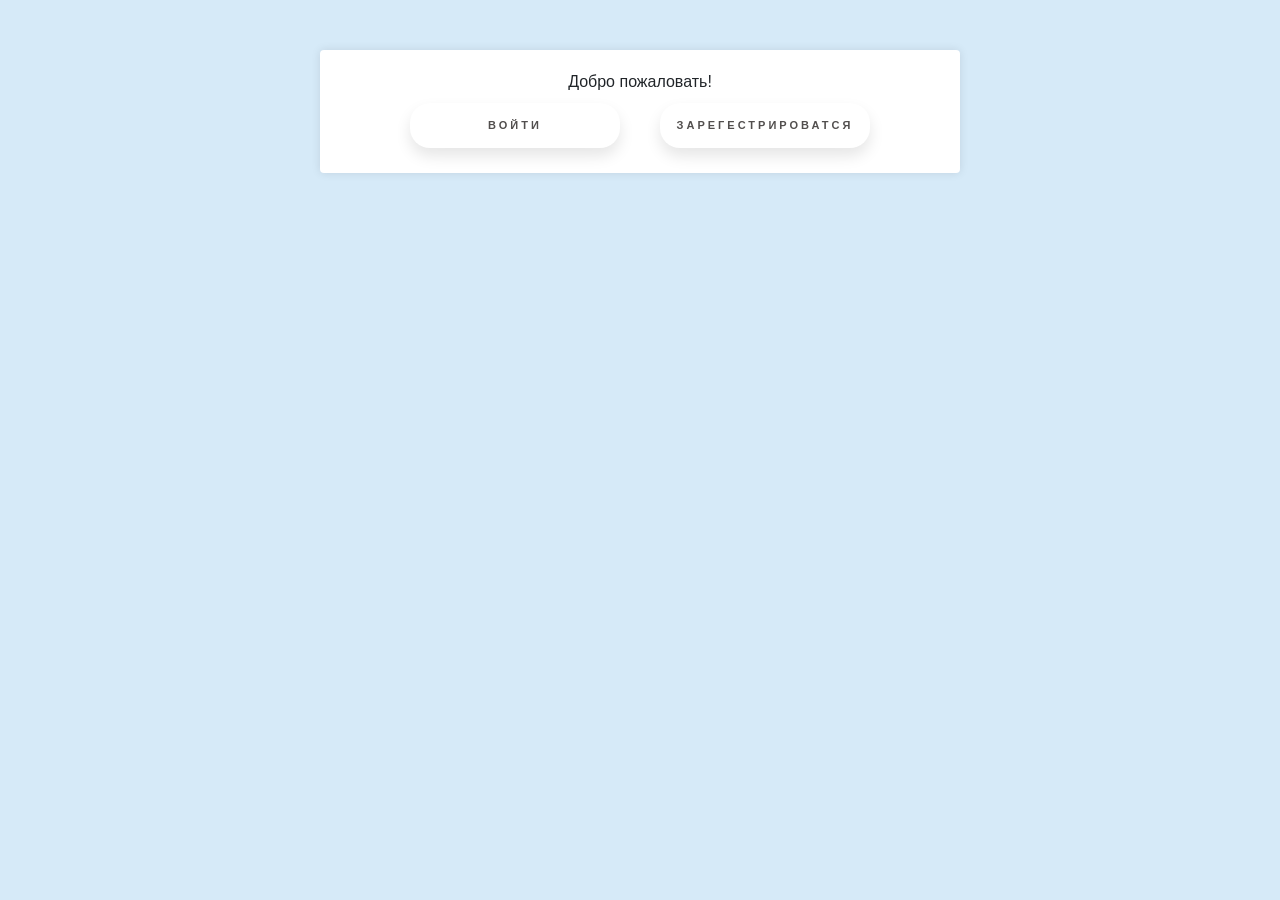
<file: static/html/index.html>
<!DOCTYPE HTML>
<html lang="ru">
   <head>
       <meta charset="UTF-8">
	 <title>Добро пожаловать!</title>
	 <link rel="icon" type="image/x-icon" href="favicon.ico">
     <link rel="stylesheet" href="/static/css/styles.css">

	<style>
        body {
          margin: 0;
          font-family: system-ui, sans-serif
          font-size: 1rem;
          font-weight: 400;
          line-height: 1.5;
          color: #212529;
          background-color: #d6eaf8;
          -webkit-text-size-adjust: 100%;
          -webkit-tap-highlight-color: rgba(0, 0, 0, 0);
        }
    </style>
  </head>
   <body>

<div class="main-container">
<div class="text-field">
<label class="text-field__label" for="login">Добро пожаловать!</label>
</div>

<div class="text-field">
<a href="login.html" class="floating-button" id="button1">Войти</a>
<br/>
<a href="sing_up.html" class="floating-button" id="button2">Зарегестрироватся</a>
</div>
</div>
	</body>
</html>
</file>
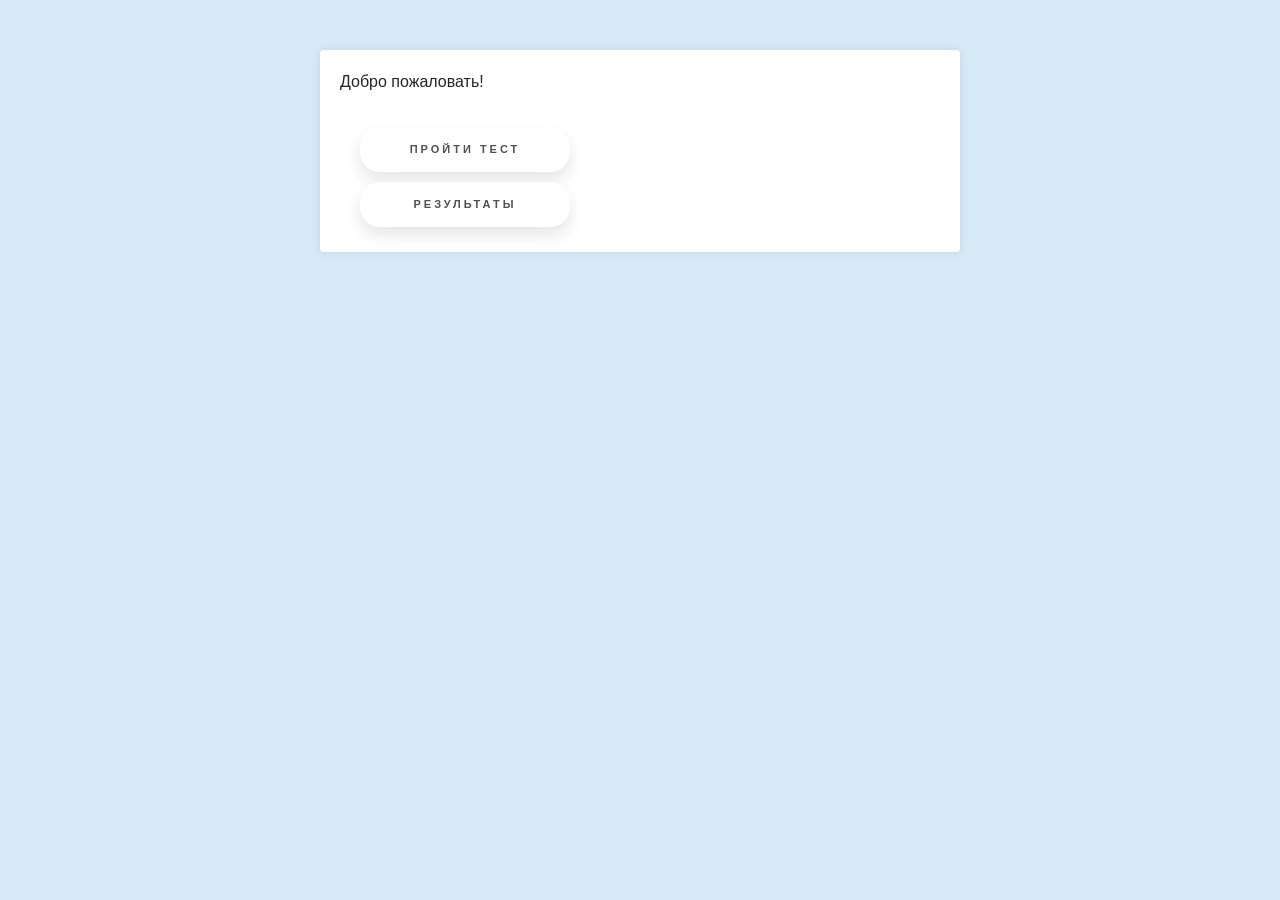
<file: static/html/div.html>
<!DOCTYPE HTML>
<html lang="ru">
   <head>
       <meta charset="UTF-8">
	 <title>Тестирование</title>
	 <link rel="icon" type="image/x-icon" href="favicon.ico">
     <link rel="stylesheet" href="/static/css/styles.css">

	<style>
        body {
          margin: 0;
          font-family: system-ui, sans-serif
          font-size: 1rem;
          font-weight: 400;
          line-height: 1.5;
          color: #212529;
          background-color: #d6eaf8;
          -webkit-text-size-adjust: 100%;
          -webkit-tap-highlight-color: rgba(0, 0, 0, 0);
        }
    </style>
  </head>
   <body>


<div class="main-container">
<label class="text-field__label">Добро пожаловать!</label>
<br/>
<a href="test.html" class="floating-button" id="button1">пройти тест</a>
<br/>
<a href="scoreboard.html" class="floating-button" id="button2">результаты</a>
</div>
	</body>	
</html>
</file>
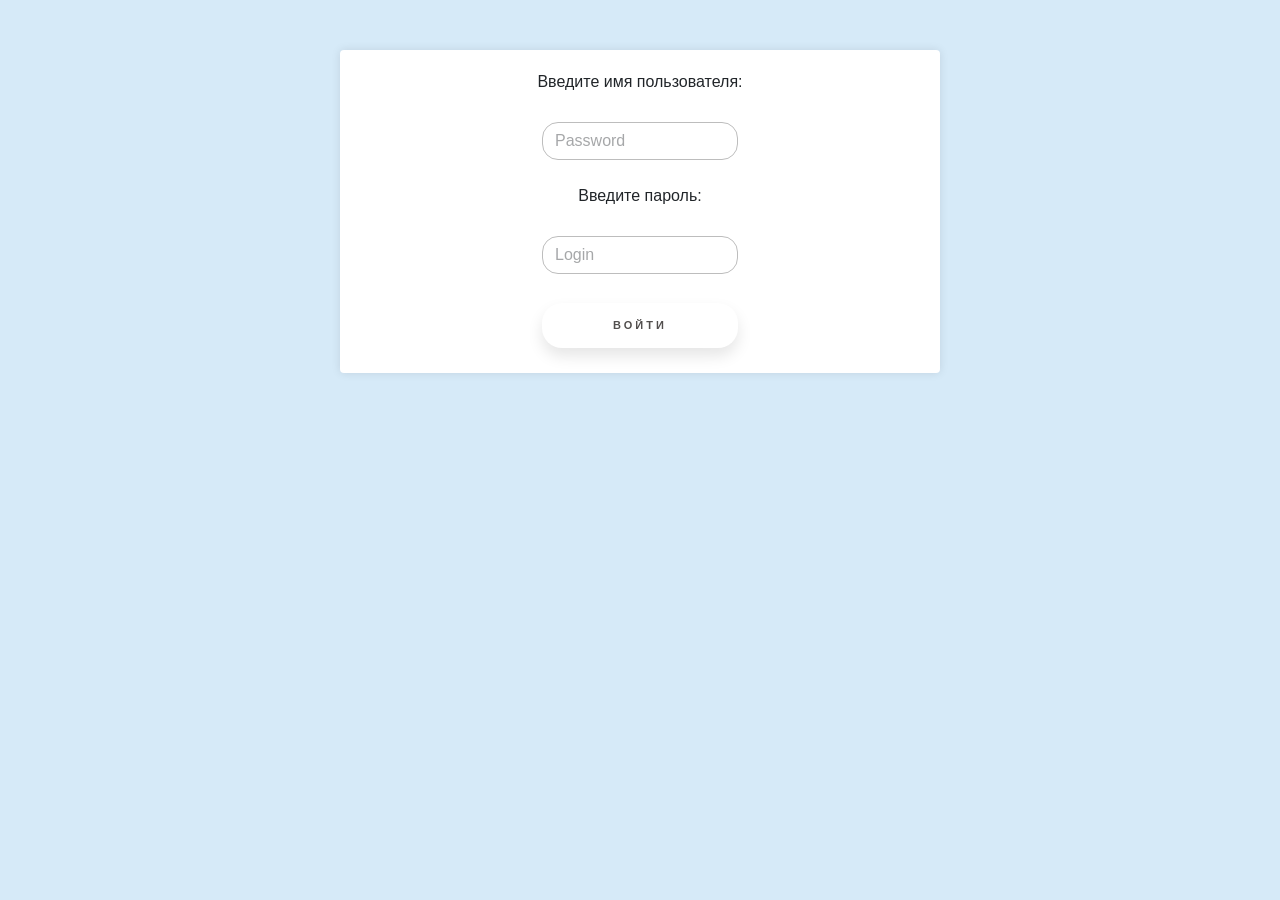
<file: static/html/login.html>
<!DOCTYPE HTML>
<html lang="ru">
<head>
    <meta charset="UTF-8">
    <title>Login</title>
    <link rel="icon" type="image/x-icon" href="">
    <link rel="stylesheet" href="/static/css/styles.css">
    <style>

        *,
        *::before,
        *::after {
          box-sizing: border-box;
        }

        body {
          margin: 0;
          font-family: system-ui, sans-serif
          font-size: 1rem;
          font-weight: 400;
          line-height: 1.5;
          color: #212529;
          background-color: #d6eaf8;
          -webkit-text-size-adjust: 100%;
          -webkit-tap-highlight-color: rgba(0, 0, 0, 0);
        }

        h1 {
          font-size: 1.25rem;
          font-weight: 500;
        }

        p {
          font-weight: 500;
        }





    </style>
</head>
<body>

<div class="main-container">
<div class="text-field">
    <label class="text-field__label">Введите имя пользователя:</label>
</div>
<br/>
<div class="text-field">
    <input class="text-field__input" minlength=6 maxlength=20 type="text" name="login" id="user_login" placeholder="Password" value="">
</div>
<br/>
<div class="text-field">
    <label class="text-field__label">Введите пароль:</label>
</div>
<br/>
<div class="text-field">
    <input class="text-field__input" minlength=6 maxlength=20 type="text" name="login" id="user_password" placeholder="Login" value="">
</div>
<br/>
<div class="text-field">
    <a onclick = "onLoginButtonClick" class="floating-button" id="button2">Войти</a>
</div>
    </div>

</body>
</html>
</file>
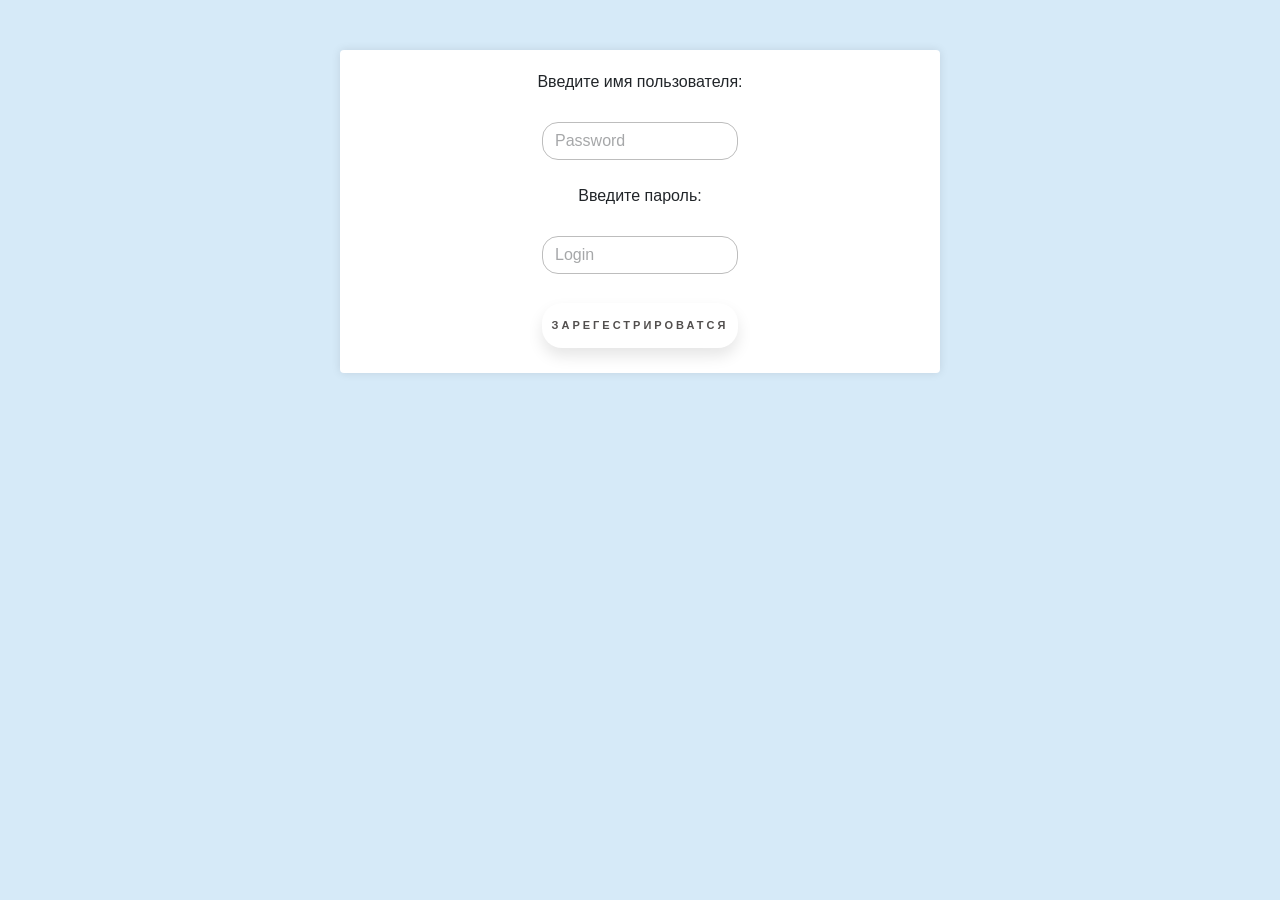
<file: static/html/sing_up.html>
<!DOCTYPE HTML>
<html lang="ru">
<head>
    <meta charset="UTF-8">
    <title>Sing up</title>
    <link rel="icon" type="image/x-icon" href="">
    <link rel="stylesheet" href="/static/css/styles.css">
    <style>

        *,
        *::before,
        *::after {
          box-sizing: border-box;
        }

        body {
          margin: 0;
          font-family: system-ui, sans-serif
          font-size: 1rem;
          font-weight: 400;
          line-height: 1.5;
          color: #212529;
          background-color: #d6eaf8;
          -webkit-text-size-adjust: 100%;
          -webkit-tap-highlight-color: rgba(0, 0, 0, 0);
        }

        h1 {
          font-size: 1.25rem;
          font-weight: 500;
        }

        p {
          font-weight: 500;
        }





    </style>
</head>
<body>

<div class="main-container">
<div class="text-field">
    <label class="text-field__label">Введите имя пользователя:</label>
</div>
<br/>
<div class="text-field">
    <input class="text-field__input" minlength=6 maxlength=20 type="text" name="login" id="user_login" placeholder="Password" value="">
</div>
<br/>
<div class="text-field">
    <label class="text-field__label">Введите пароль:</label>
</div>
<br/>
<div class="text-field">
    <input class="text-field__input" minlength=6 maxlength=20 type="text" name="login" id="user_password" placeholder="Login" value="">
</div>
<br/>
<div class="text-field">
    <a onclick = "onRegisterButtonClick" class="floating-button" id="button2">Зарегестрироватся</a>
</div>
</div>
</body>
</html>
</file>
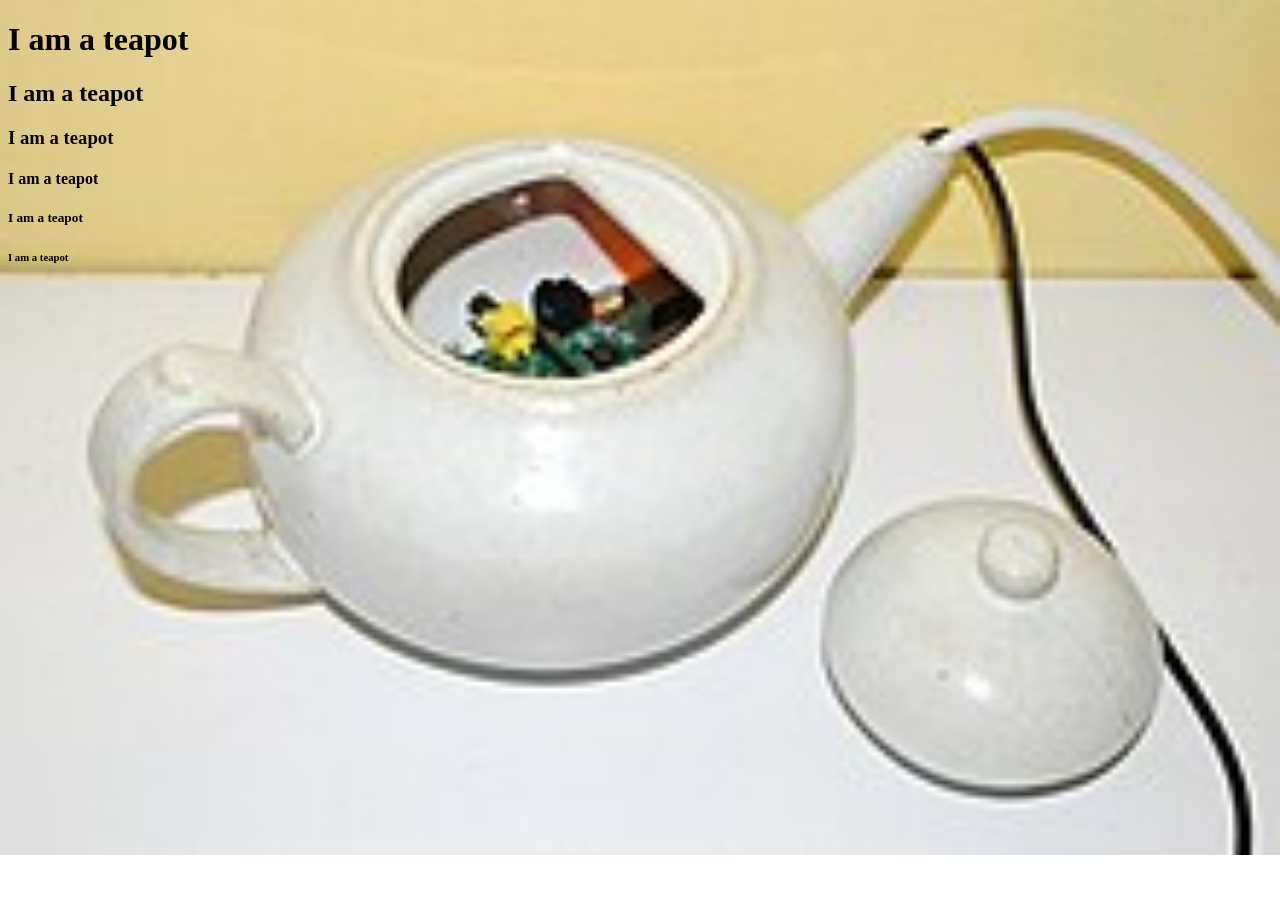
<file: static/html/teapot.html>
<!DOCTYPE html>
<html lang="en">
<head>
    <meta charset="UTF-8">
    <title>I am a teapot</title>
    <style>
    body{
    background-image: url("/static/images/teapot.jpg");
    background-repeat: no-repeat;
    background-size: cover;}
    </style>
</head>
<body>
<h1>I am a teapot</h1>
<h2>I am a teapot</h2>
<h3>I am a teapot</h3>
<h4>I am a teapot</h4>
<h5>I am a teapot</h5>
<h6>I am a teapot</h6>

</body>
</html>
</file>
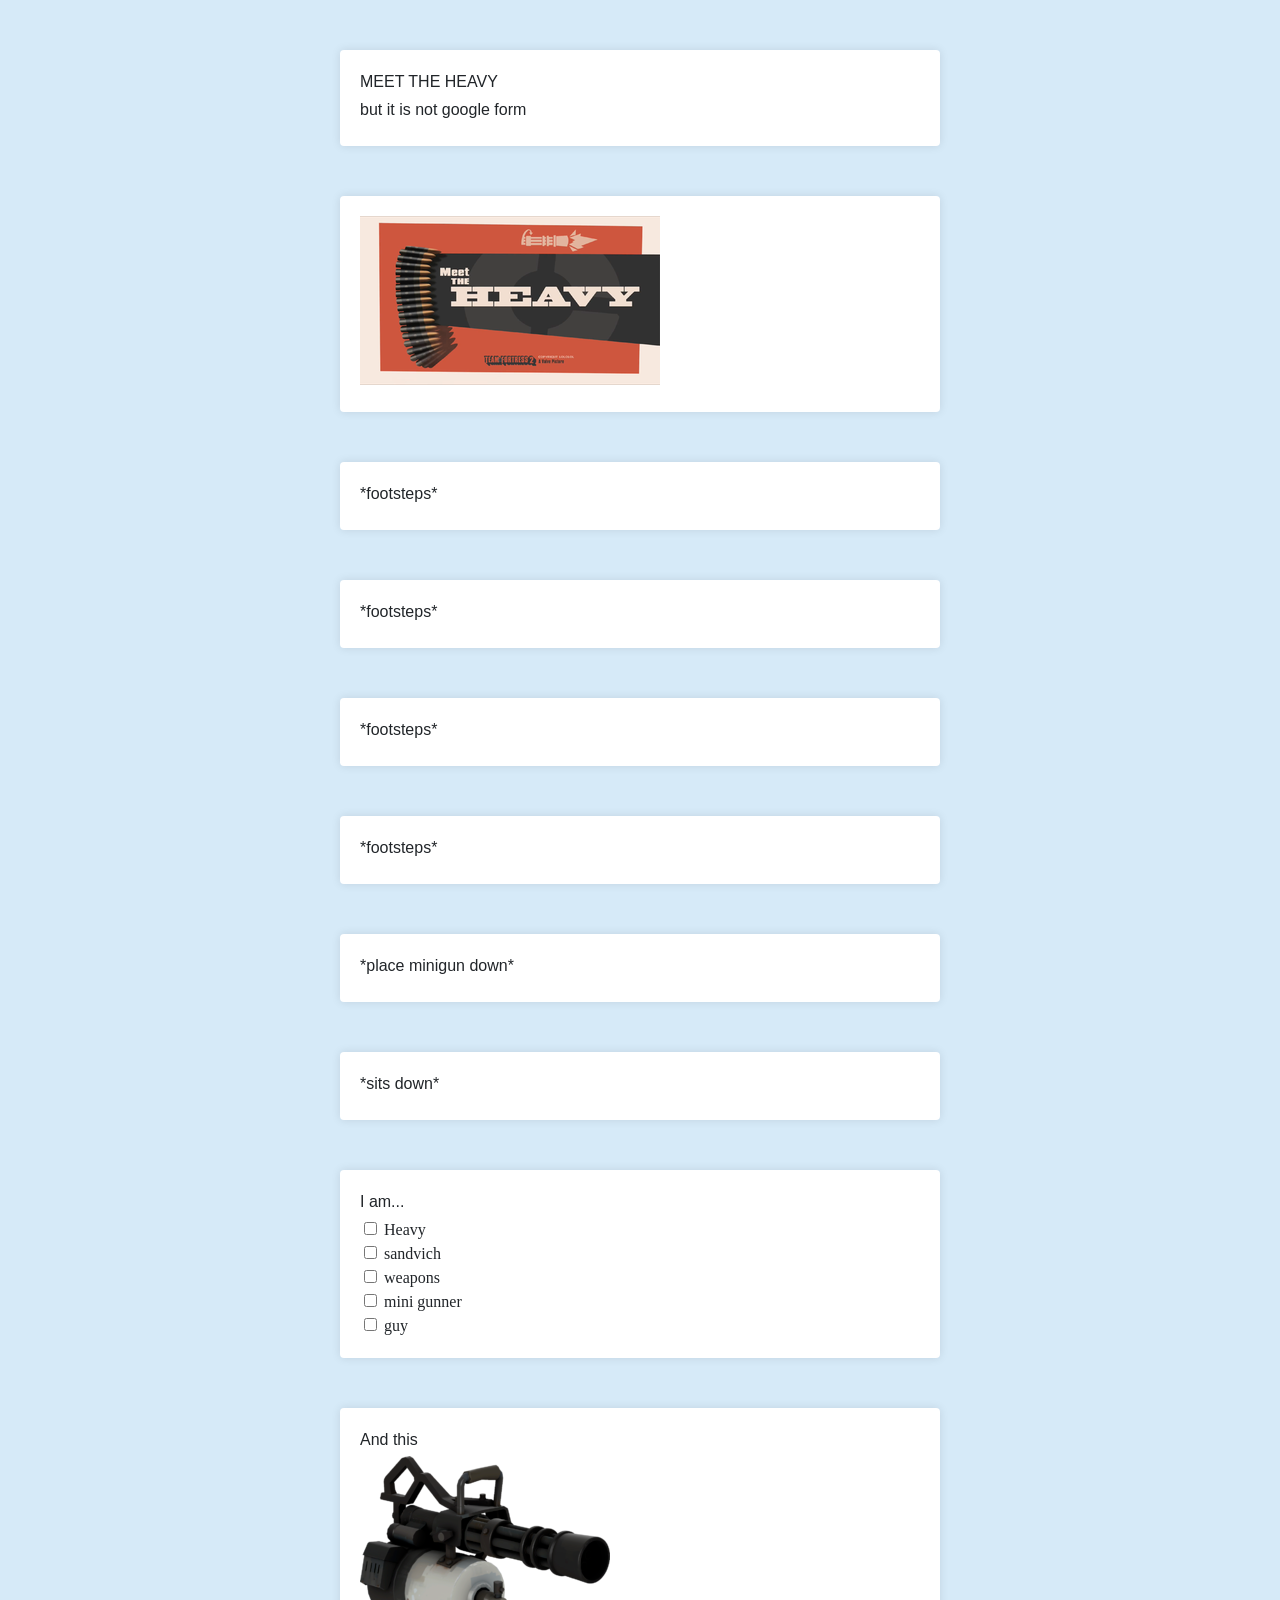
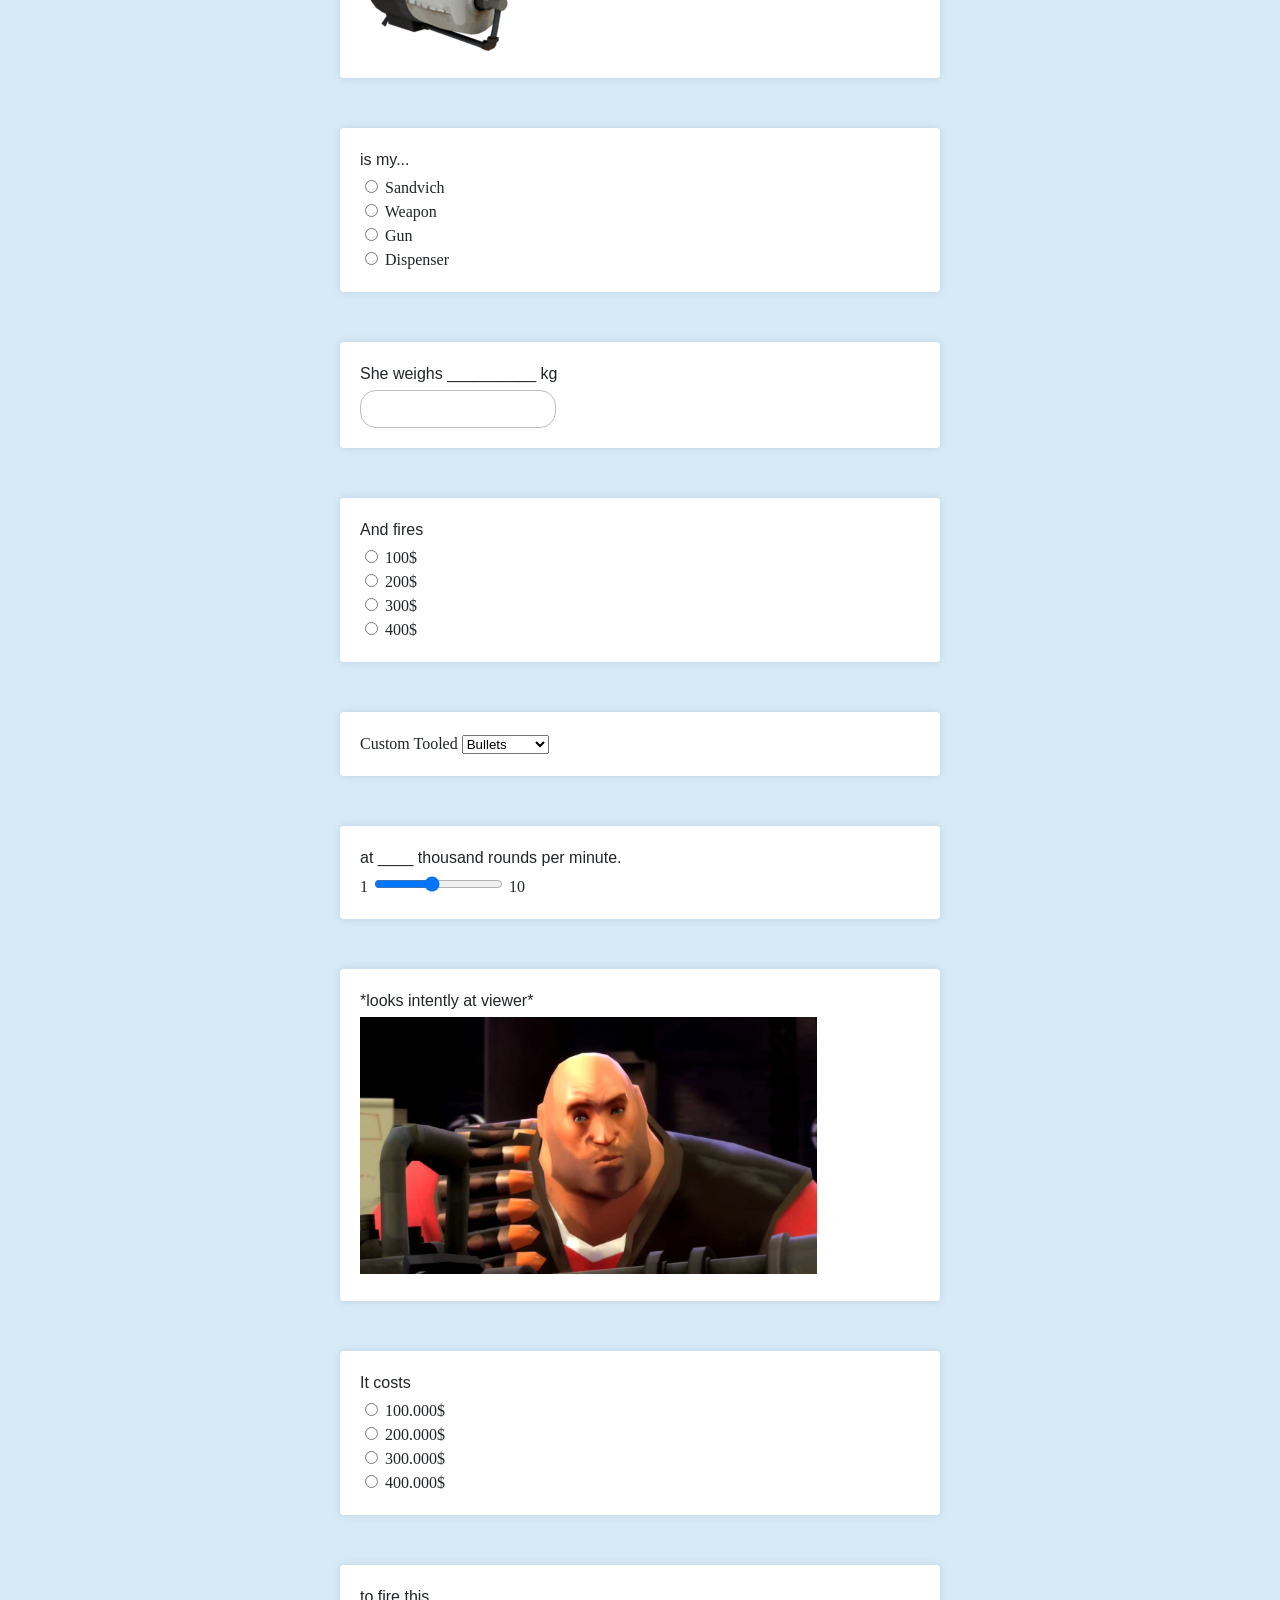
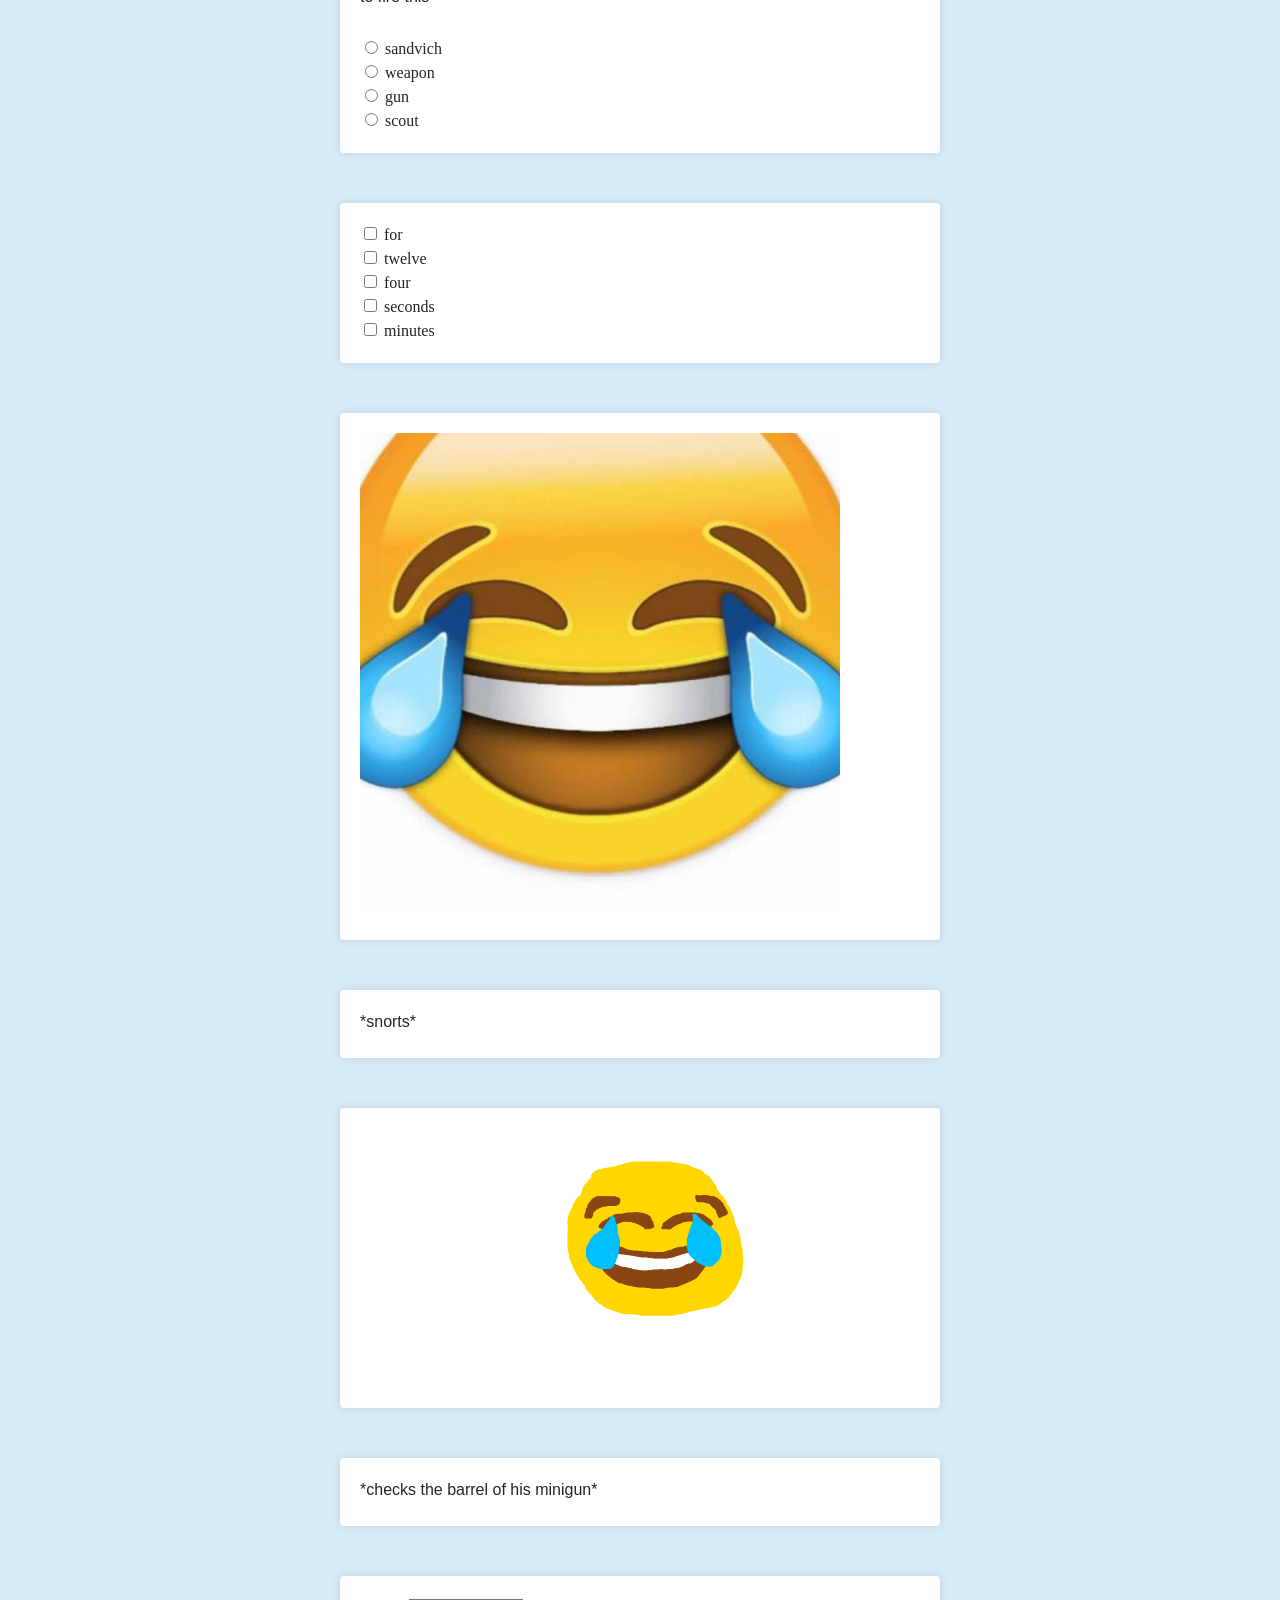
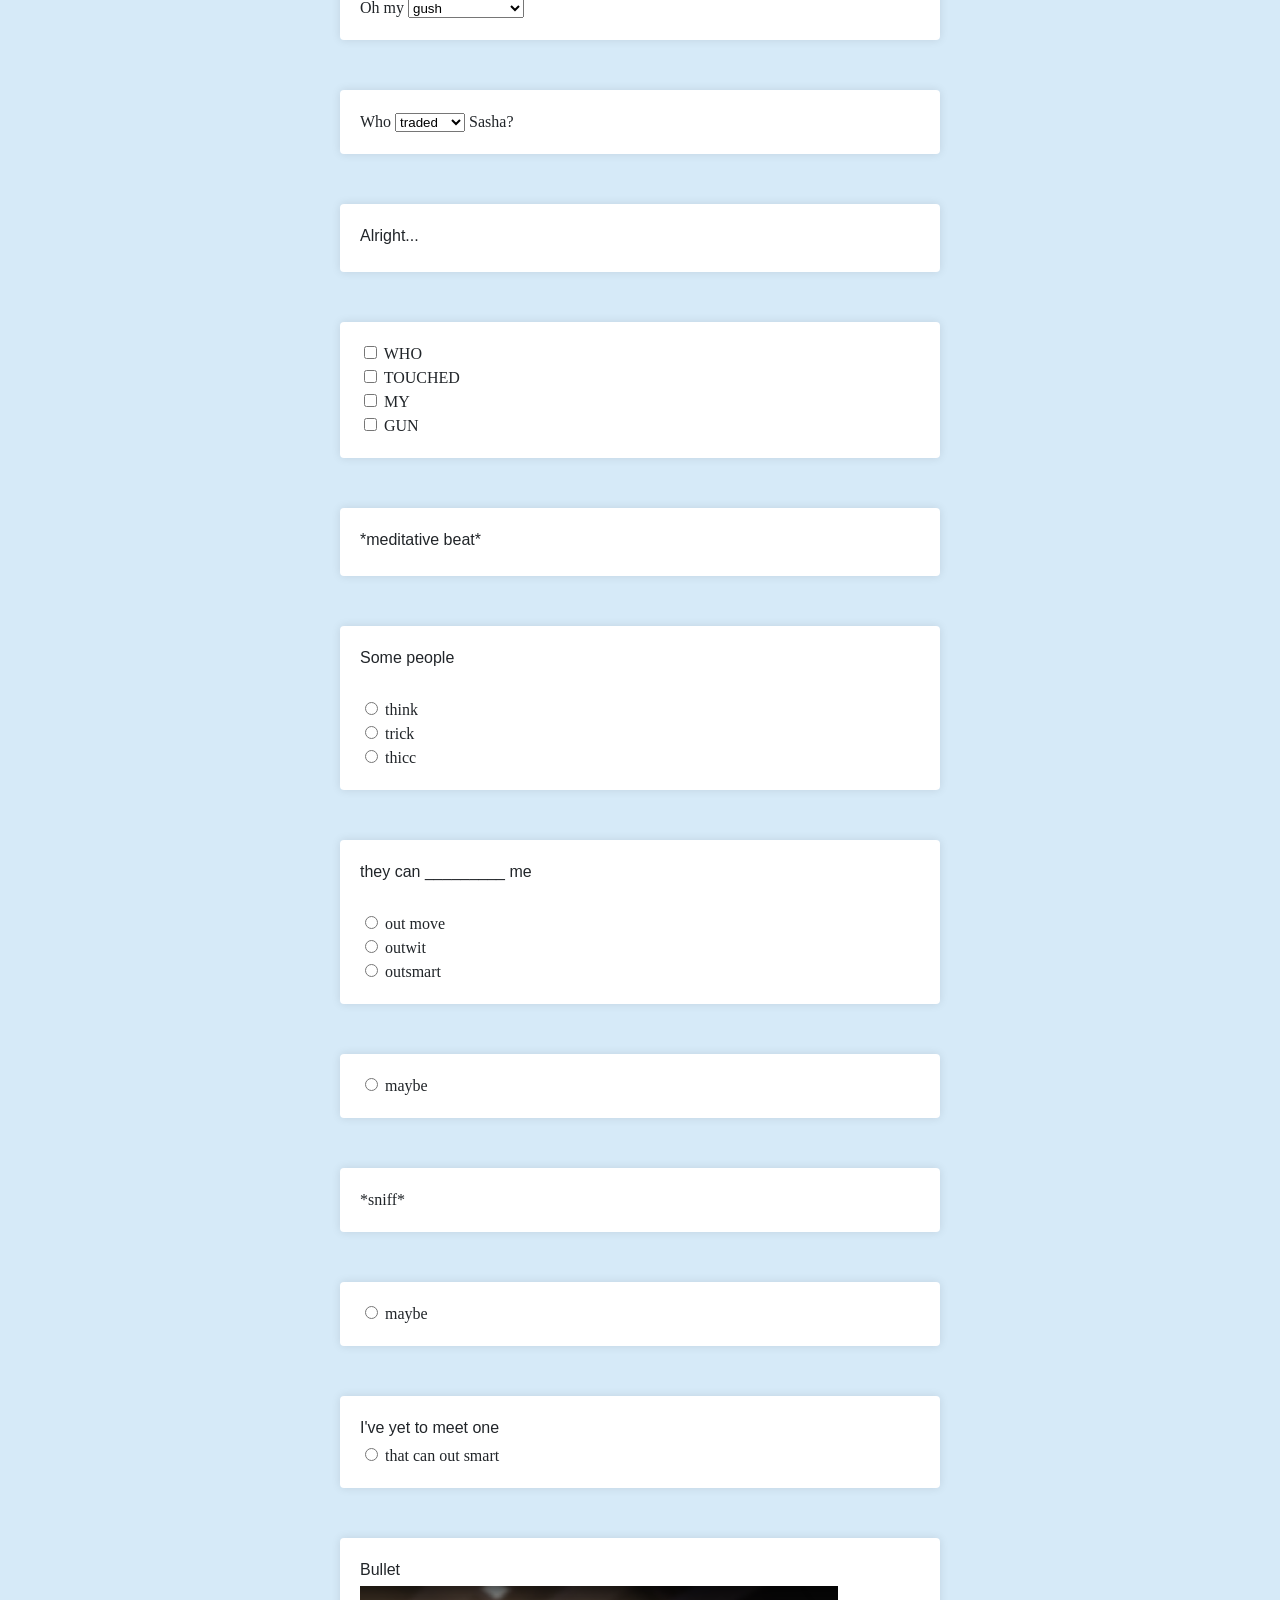
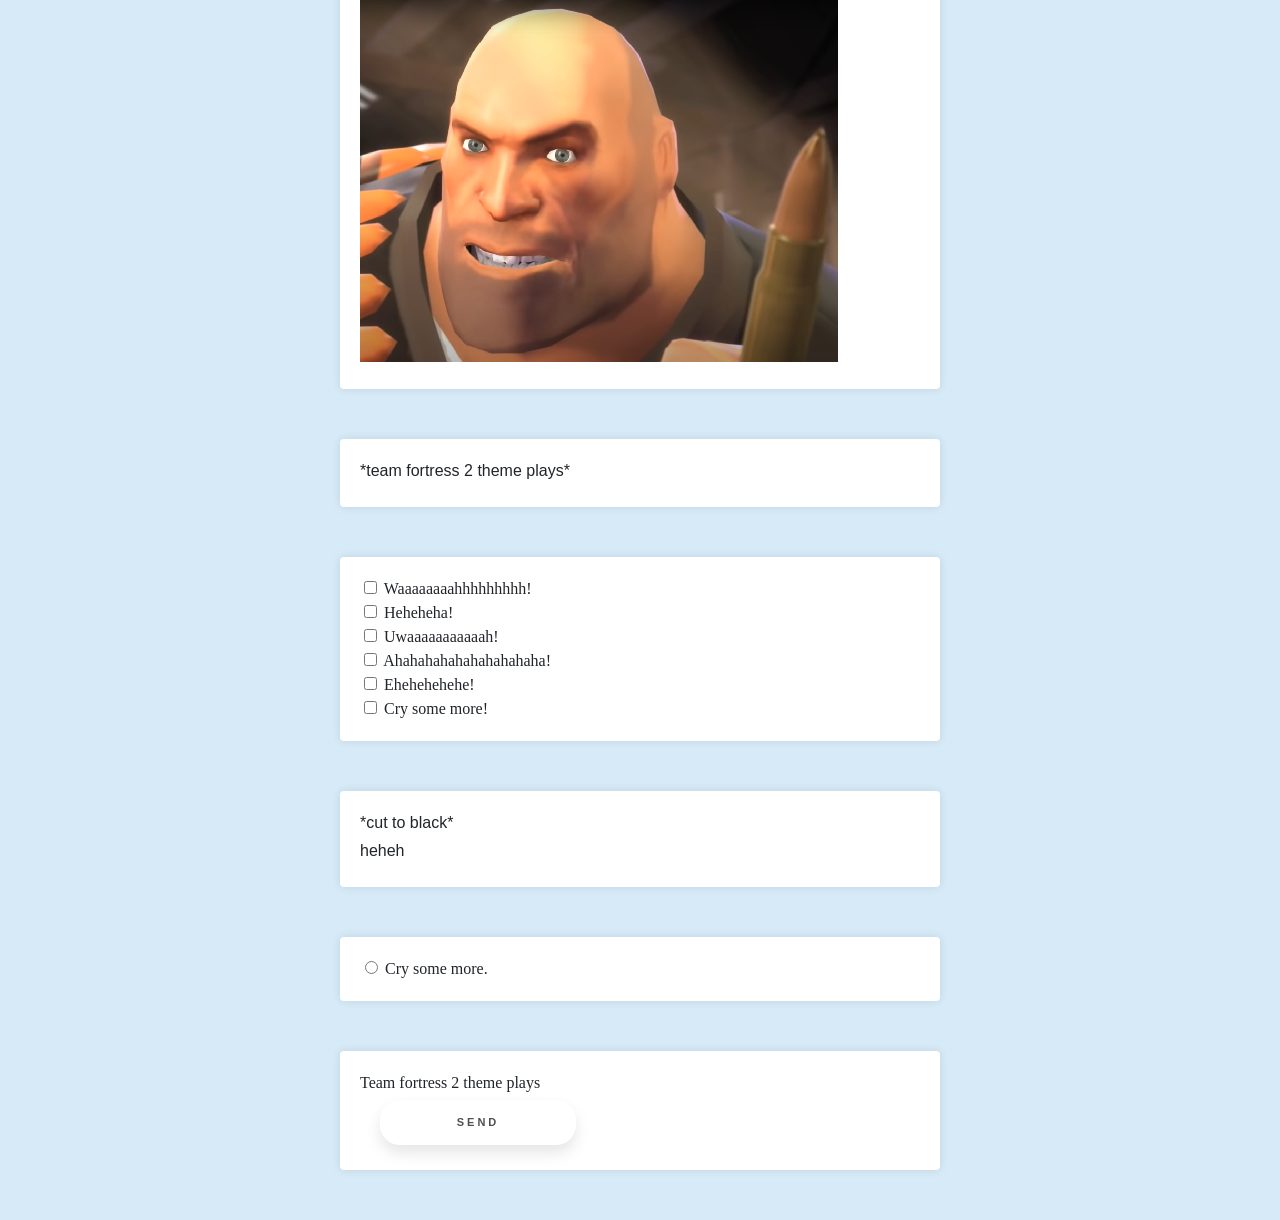
<file: static/html/test.html>
<!DOCTYPE HTML>
<html lang="ru">
   <head>
       <meta charset="UTF-8">
	 <title>Test</title>
	 <link rel="icon" type="image/x-icon" href="">
     <link rel="stylesheet" href="/static/css/styles.css">
       <style>

    *,
    *::before,
    *::after {
      box-sizing: border-box;
    }

        body {
          margin: 0;
          font-family: system-ui, sans-serif
          font-size: 1rem;
          font-weight: 400;
          line-height: 1.5;
          color: #212529;
          background-color: #d6eaf8;
          -webkit-text-size-adjust: 100%;
          -webkit-tap-highlight-color: rgba(0, 0, 0, 0);
        }

    h1 {
      font-size: 1.25rem;
      font-weight: 500;
    }

    p {
      font-weight: 500;
    }

    /* text-field */
    .text-field {
      margin-bottom: 1rem;
    }

main-container {
  max-width: 600px;
  margin: 50px auto;
  padding: 20px;
  background-color: #fff;
  border-radius: 14px;
  box-shadow: 0 0 10px rgba(0, 0, 0, 0.1);
}




   </style>
  </head>
       <body>

       <div class="main-container">
          <label class="text-field__label">MEET THE HEAVY</label>
          <label class="text-field__label">but it is not google form</label>

       </div>

       <div class="main-container">
          <img src="/static/images/MeetTheHeavy.png" />
       </div>

       <div class="main-container">
            <label class="text-field__label">*footsteps*</label>
       </div>
       <div class="main-container">
            <label class="text-field__label">*footsteps*</label>
       </div>
       <div class="main-container">
            <label class="text-field__label">*footsteps*</label>
       </div>
       <div class="main-container">
            <label class="text-field__label">*footsteps*</label>
       </div>
       <div class="main-container">
            <label class="text-field__label">*place minigun down*</label>
       </div>
       <div class="main-container">
            <label class="text-field__label">*sits down*</label>
       </div>

       <div class="main-container">
          <label class="text-field__label">I am...</label>
          <input type="checkbox" name="iam" id="iam0" value="">
          <label>Heavy</label>
            <br/>
          <input type="checkbox" name="iam" id="iam1" value="">
          <label>sandvich</label>
            <br/>
          <input type="checkbox" name="iam" id="iam2" value="">
          <label>weapons</label>
            <br/>
          <input type="checkbox" name="iam" id="iam3" value="">
          <label>mini gunner</label>
            <br/>
          <input type="checkbox" name="iam" id="iam4" value="">
          <label>guy</label>
       </div>

       <div class="main-container">
           <label class="text-field__label">And this</label>
          <img src="/static/images/My_Weapon.png" />
       </div>

       <div class="main-container">
          <label class="text-field__label">is my...</label>
          <input type="radio" name="andthis" id="Sandvich" value="">
          <label>Sandvich</label>
            <br/>
          <input type="radio" name="andthis" id="Weapon" value="">
          <label>Weapon</label>
            <br/>
          <input type="radio" name="andthis" id="Gun" value="">
          <label>Gun</label>
            <br/>
          <input type="radio" name="andthis" id="Dispenser" value="">
          <label>Dispenser</label>
       </div>

       <div class="main-container">
          <label class="text-field__label">She weighs __________ kg</label>
          <input class="text-field__input" type="number" name="weight" id="weight" value="">
       </div>

       <div class="main-container">
          <label class="text-field__label">And fires</label>
          <input type="radio" name="bullet_cost" id="bullet_cost100" value="">
          <label>100$</label>
            <br/>
          <input type="radio" name="bullet_cost" id="bullet_cost200" value="">
          <label>200$</label>
            <br/>
          <input type="radio" name="bullet_cost" id="bullet_cost300" value="">
          <label>300$</label>
            <br/>
          <input type="radio" name="bullet_cost" id="bullet_cost400" value="">
          <label>400$</label>
       </div>

       <div class="main-container">
          <label>Custom Tooled</label>
          <select id="fires" name="fires">
            <option value="1">Bullets</option>
            <option value="2">Cartridges</option>
            <option value="3">Magazines</option>
          </select>
       </div>

       <div class="main-container">
          <label class="text-field__label">at ____ thousand rounds per minute.</label>
          <label>1</label>
          <input type="range" min="1" max="10" value="5" id="fire_speed">
          <label>10</label>
       </div>

       <div class="main-container">
           <label class="text-field__label">*looks intently at viewer*</label>
          <img src="/static/images/heavy_looks_at_camera.jpg" />
       </div>

       <div class="main-container">
          <label class="text-field__label">It costs</label>
          <input type="radio" name="time_cost" id="time_cost100000" value="">
          <label>100.000$</label>
          <br/>
          <input type="radio" name="time_cost" id="time_cost200000" value="">
          <label>200.000$</label>
            <br/>
          <input type="radio" name="time_cost" id="time_cost300000" value="">
          <label>300.000$</label>
            <br/>
          <input type="radio" name="time_cost" id="time_cost400000" value="">
          <label>400.000$</label>
       </div>

       <div class="main-container">
          <label class="text-field__label">to fire this</label>
            <br/>
           <input type="radio" name="fire" id="fire_sandvich" value="">
          <label>sandvich</label>
            <br/>
          <input type="radio" name="fire" id="fire_weapon" value="">
          <label>weapon</label>
            <br/>
          <input type="radio" name="fire" id="fire_gun" value="">
          <label>gun</label>
            <br/>
          <input type="radio" name="fire" id="fire_scout" value="">
          <label>scout</label>
       </div>

       <div class="main-container">
          <input type="checkbox" name="fire_time" id="time1" value="">
          <label>for</label>
            <br/>
          <input type="checkbox" name="fire_time" id="time2" value="">
          <label>twelve</label>
            <br/>
          <input type="checkbox" name="fire_time" id="time3" value="">
          <label>four</label>
            <br/>
          <input type="checkbox" name="fire_time" id="time4" value="">
          <label>seconds</label>
            <br/>
          <input type="checkbox" name="fire_time" id="time5" value="">
          <label>minutes</label>
       </div>

       <div class="main-container">
          <img src="/static/images/laugh.jpg" />
       </div>

       <div class="main-container">
          <label class="text-field__label">*snorts*</label>
       </div>

       <div class="main-container">
          <img src="/static/images/laugh2.png" />
       </div>

       <div class="main-container">
          <label class="text-field__label">*checks the barrel of his minigun*</label>
       </div>

       <div class="main-container">
          <label>Oh my </label>
          <select id="omg" name="omg">
            <option value="1">gush</option>
            <option value="2">god</option>
            <option value="3">LumbaBalumba</option>
          </select>
       </div>

       <div class="main-container">
          <label>Who</label>
          <select id="WHO?" name="WHO?">
            <option value="1">traded</option>
            <option value="2">touched</option>
            <option value="3">stole</option>
          </select>
          <label> Sasha?</label>
       </div>

       <div class="main-container">
          <label class="text-field__label">Alright...</label>
       </div>

       <div class="main-container">
          <input type="checkbox" name="who" id="who1" value="">
          <label>WHO</label>
            <br/>
          <input type="checkbox" name="who" id="who2" value="">
          <label>TOUCHED</label>
            <br/>
          <input type="checkbox" name="who" id="who3" value="">
          <label>MY</label>
            <br/>
          <input type="checkbox" name="who" id="who4" value="">
          <label>GUN</label>
       </div>

       <div class="main-container">
          <label class="text-field__label">*meditative beat*</label>
       </div>

       <div class="main-container">
          <label class="text-field__label">Some people</label>
            <br/>
          <input type="radio" name="people" id="people1" value="">
          <label>think</label>
            <br/>
          <input type="radio" name="people" id="people2" value="">
          <label>trick</label>
            <br/>
          <input type="radio" name="people" id="people3" value="">
          <label>thicc</label>
       </div>

       <div class="main-container">
          <label class="text-field__label">they can _________ me</label>
            <br/>
          <input type="radio" name="can" id="can1" value="">
          <label>out move</label>
            <br/>
          <input type="radio" name="can" id="can2" value="">
          <label    >outwit</label>
            <br/>
          <input type="radio" name="can" id="can3" value="">
          <label>outsmart</label>
       </div>

       <div class="main-container">
          <input type="radio" name="maybe1" id="maybe1" value="">
          <label>maybe</label>
       </div>

       <div class="main-container">
          <label>*sniff*</label>
       </div>

       <div class="main-container">
          <input type="radio" name="maybe2" id="maybe2" value="">
          <label>maybe</label>
       </div>

       <div class="main-container">
          <label class="text-field__label">I've yet to meet one</label>
          <input type="radio" name="maybe2" id="meet" value="">
          <label>that can out smart</label>
       </div>

       <div class="main-container">
          <label class="text-field__label">Bullet</label>
          <img src="/static/images/bullet.png" />
       </div>

       <div class="main-container">
          <label class="text-field__label">*team fortress 2 theme plays*</label>
       </div>

       <div class="main-container">
          <input type="checkbox" name="laugh" id="haha1" value="">
          <label>Waaaaaaaahhhhhhhhh!</label>
            <br/>
          <input type="checkbox" name="laugh" id="haha2" value="">
          <label>Heheheha!</label>
            <br/>
          <input type="checkbox" name="laugh" id="haha3" value="">
          <label>Uwaaaaaaaaaaah!</label>
            <br/>
          <input type="checkbox" name="laugh" id="haha5" value="">
          <label>Ahahahahahahahahahaha!</label>
            <br/>
          <input type="checkbox" name="laugh" id="haha6" value="">
          <label>Ehehehehehe!</label>
            <br/>
          <input type="checkbox" name="laugh" id="haha7" value="">
          <label>Cry some more!</label>
       </div>

       <div class="main-container">
          <label class="text-field__label">*cut to black*</label>
          <label class="text-field__label">heheh</label>
       </div>

       <div class="main-container">
          <input type="radio" name="cry" id="cry" value="">
          <label>Cry some more.</label>
       </div>

       <div class="main-container">
            <label>Team fortress 2 theme plays</label>
           <br/>
            <a onclick="CheckSingUpValid" class="floating-button" id="button1">Send</a>
       </div>




       </body>
</html>
</file>
<file: static/css/styles.css>
.slider {
    -webkit-appearance: none;
    width: 15%;
    height: 10px;
    border-radius: 5px;
    background: #fff;
    outline: none;
    border: 1px solid #bdbdbd;
    opacity: 0.7;
    -webkit-transition: .2s;
    transition: opacity .2s;
}

.slider::-webkit-slider-thumb {
    -webkit-appearance: none;
    border: 2px solid #3c635d;
    appearance: none;
    width: 25px;
    height: 25px;
    border-radius: 50%;
    background: #fff;
    cursor: pointer;
}

.slider::-moz-range-thumb {
    width: 25px;
    height: 25px;
    border-radius: 50%;
    background: #4CAF50;
    cursor: pointer;
}

.text-field__label {
      display: block;
      margin-bottom: 0.25rem;
      font-family: sans-serif;
    }

.text-field__input {
  display: block;
  width: 35%;
  height: calc(2.25rem + 2px);
  padding: 0.375rem 0.75rem;
  font-family: 'Montserrat', sans-serif;
  font-size: 1rem;
  font-weight: 400;
  line-height: 1.5;
  color: #212529;
  background-color: #fff;
  background-clip: padding-box;
  border: 1px solid #bdbdbd;
  border-radius: 1rem;
  transition: border-color 0.15s ease-in-out, box-shadow 0.15s ease-in-out;
}

.text-field__input::placeholder {
  color: #212529;
  opacity: 0.4;
}

.text-field__input:focus {
  color: #212529;
  background-color: #fff;
  border-color: #bdbdbd;
  outline: 0;
  box-shadow: 0 0 0 0.2rem rgba(158, 158, 158, 0.25);
}.text-field__input:disabled,

.text-field__input[readonly] {
  background-color: #f5f5f5;
  opacity: 1;
}

.floating-button {
  text-decoration: none;
  display: inline-block;
  width: 35%;
  height: 45px;
  line-height: 45px;
  border-radius: 20px;
  margin: 5px 20px;
  font-family: 'Montserrat', sans-serif;
  font-size: 11px;
  text-transform: uppercase;
  text-align: center;
  letter-spacing: 3px;
  font-weight: 600;
  color: #524f4e;
  background: white;
  box-shadow: 0 8px 15px rgba(0, 0, 0, .1);
  transition: .3s;
}
.floating-button:hover {
  background: #2EE59D;
  box-shadow: 0 15px 20px rgba(46, 229, 157, .4);
  color: white;
  transform: translateY(-7px);
}

.main-container {
  max-width: 600px;
  margin: 50px auto;
  padding: 20px;
  background-color: #fff;
  border-radius: 4px;
  box-shadow: 0 0 10px rgba(0, 0, 0, 0.1);
}

.text-field {
  display: flex;
  align-items: center;
  justify-content: center;
  height: 100%;
}
</file>
